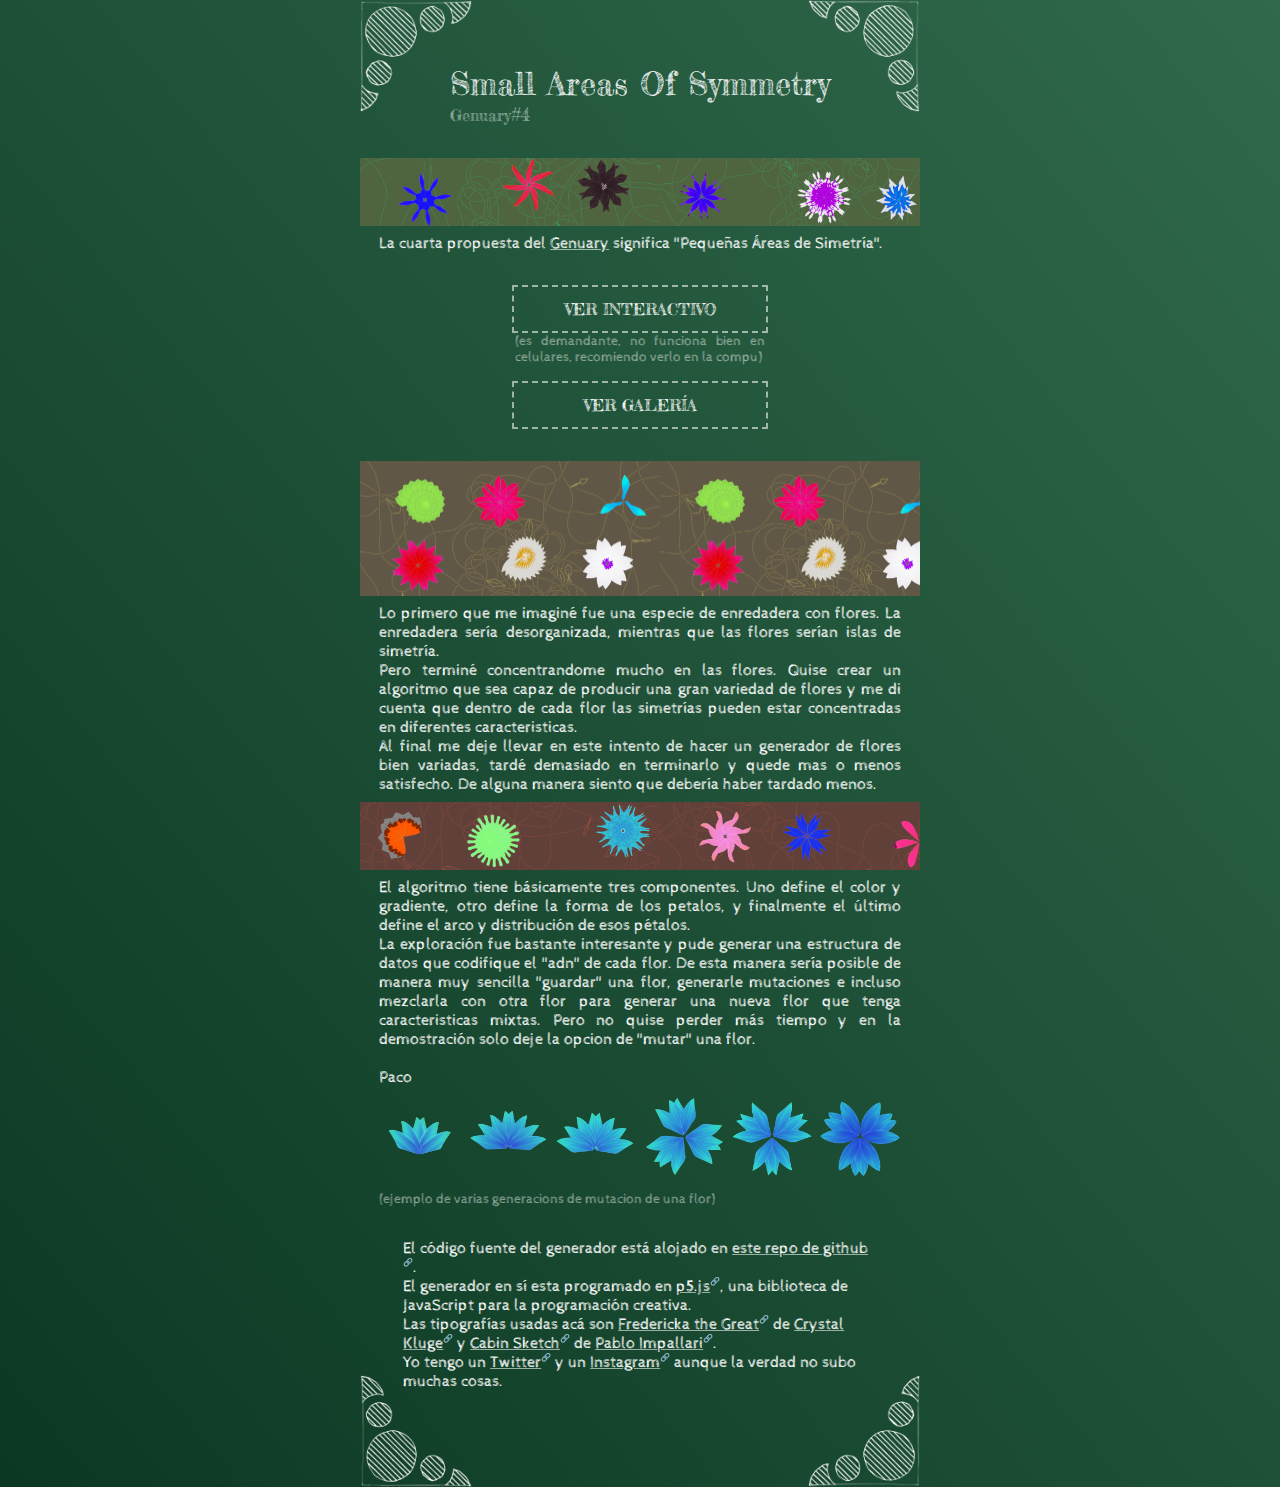
<file: public/4/index.html>
<!DOCTYPE html><html lang="es">
    <head>
        <meta name="viewport" content="initial-scale=1.0,user-scalable=no">
        <link rel="stylesheet" type="text/css" href="./style.css">
        <meta charset="utf-8">
        <link href="../cabin_sketch/cabin_sketch.css" rel="stylesheet">
        <link href="../fredericka_the_great/fredericka_the_great.css" rel="stylesheet">
    </head>
    <body>
        <div class="menu">
            <div class="title">
                <div><h1>Small Areas Of Symmetry</h1>
                <h4>Genuary</h4><h3>#4</h3></div>
            </div>
            <div class="flores"><div></div></div>
            <p>
            La cuarta propuesta del <a href="#" onpointerdown="document.getElementById('genuary').style.maxHeight='26em'">Genuary</a> significa "Pequeñas Áreas de Simetría".
            </p>
            <p class="colapsado" id="genuary">
            <a target="_blank" href="https://genuary2021.github.io/">Genuary</a> es como Inktober pero
            de arte generativo y durante Enero.<br> Es decir, un desafío-estímulo para crear pequeñas obras de
            <a target="_blank" href="https://es.wikipedia.org/wiki/Arte_generativo">arte generativo</a>
            durante cada día de Enero. Existen propuestas temáticas o disparadores para cada día.<br/>
            Obviamente no llegué a hacer todos los días de Enero una producción pero aún así voy a seguir las consignas a mi tiempo.<br/>
            En wikipedia dicen que el "arte generativo a menudo se refiere al arte algorítmico (obras de arte generadas por computadora mediante algoritmos),
            pero los artistas también lo pueden hacer utilizando sistemas de química, biología, mecánica y robótica, materiales inteligentes,
            aleatorización manual, modelos matemáticos, mapeo de datos, simetría, enladrillando y más".
            </p>
            <div class="opciones">
                <a href="./interactivo/" class="boton"><div>VER INTERACTIVO</div></a>
                <p class="aclaracion">(es demandante, no funciona bien en celulares, recomiendo verlo en la compu)</p>
                
                <a href="./galeria.html" class="boton"><div class="boton">VER GALERÍA</div></a>
            </div>
            <div class="flores _2"><div></div></div>
            <p>
            Lo primero que me imaginé fue una especie de enredadera con flores. La enredadera sería desorganizada,
            mientras que las flores serían islas de simetría.<br/>
            Pero terminé concentrandome mucho en las flores. Quise crear un algoritmo que sea capaz de producir una gran variedad de flores
            y me di cuenta que dentro de cada flor las simetrías pueden estar concentradas en diferentes caracteristicas.<br/>
            Al final me deje llevar en este intento de hacer un generador de flores bien variadas, tardé demasiado en terminarlo y quede
            mas o menos satisfecho. De alguna manera siento que debería haber tardado menos.<br/>
            </p>
            <div class="flores _3"><div></div></div>
            <p>
            El algoritmo tiene básicamente tres componentes. Uno define el color y gradiente, otro define la forma de los petalos,
            y finalmente el último define el arco y distribución de esos pétalos.<br/>
            La exploración fue bastante interesante y pude generar una estructura de datos que codifique el "adn" de cada flor. De esta manera
            sería posible de manera muy sencilla "guardar" una flor, generarle mutaciones e incluso mezclarla con otra flor para generar una 
            nueva flor que tenga caracteristicas mixtas. Pero no quise perder más tiempo y en la demostración solo deje la opcion de "mutar" una flor.
            </p>
            <br/>
            <p>Paco</p>
            <!--<div class="flores mutacion"><div></div></div>-->
            <img class="expandir" src="./ejemplo_mutacion_azul_960.png"/>
            <p class="aclaracion">(ejemplo de varias generacions de mutacion de una flor)</p>
            <div class="apendice">
                El código fuente del generador está alojado en <a href="https://github.com/pacoelayudante/Genuary2021/tree/master/public/4/interactivo" target="_blank">este repo de github</a>.<br/>
                El generador en sí esta programado en <a href="https://p5js.org/" onpointerup="event.stopPropagation()" target="_blank">p5.js</a>, una biblioteca de
      JavaScript para la programación creativa.<br>
                Las tipografías usadas acá son <a href="https://fonts.google.com/specimen/Fredericka+the+Great" target="_blank">Fredericka the Great</a>
                de <a href="https://twitter.com/tartworkshop" target="_blank">Crystal Kluge</a>
                y <a href="https://fonts.google.com/specimen/Cabin+Sketch" target="_blank">Cabin Sketch</a> de <a href="https://twitter.com/impallaritype" target="_blank">Pablo Impallari</a>.<br/>
                Yo tengo un <a href="https://www.twitter.com/pacoelayudante/" target="_blank">Twitter</a> y un <a href="https://www.instagram.com/pacoelayudante/" target="_blank">Instagram</a> aunque la verdad no subo muchas cosas.<br/>
            </div>
        </div>
    </body>
</html>
</file>
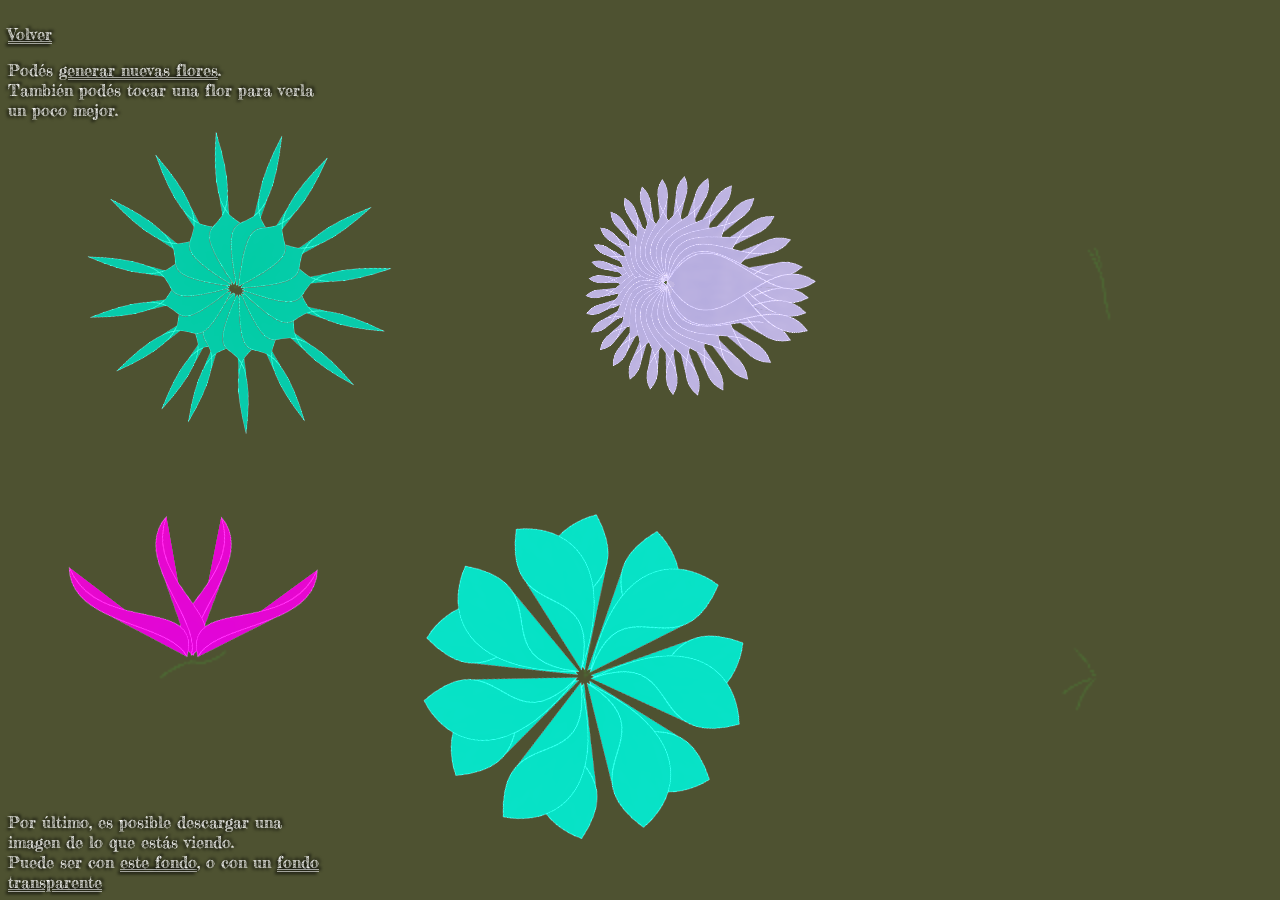
<file: public/4/interactivo/index.html>
<!DOCTYPE html>
<html lang="es" translate="no">

<head>
  <meta http-equiv="Cache-Control" content="no-store" />
  <meta name="viewport" content="initial-scale=1.0,user-scalable=no">
  <script src="p5.js"></script>
  <link rel="stylesheet" type="text/css" href="./style.css">
  <meta charset="utf-8">
  <link href="../../fredericka_the_great/fredericka_the_great.css" rel="stylesheet">

</head>

<body>
  <div class="panel" onmousedown="event.stopPropagation()">
    <p><a href="#" onpointerup="history.back()">Volver</a></p>
    <div id="sin-zoom">Podés <a id="generar">generar nuevas flores</a>.<br>También podés tocar una flor para verla un
      poco mejor.</div>
    <div id="con-zoom" class="oculto">Ahora que estás viendo una flor de cerca, podés <a id="mutar">generar
        mutaciones</a>.<br>También podes volver a ver las demás flores tocando en cualquier lado.</div>
  </div>
  <script src="sketch.js"></script>
  <div class="panel abajo" onmousedown="event.stopPropagation()">
    Por último, es posible descargar una imagen de lo que estás viendo.<br/>
    Puede ser con <a id="descargar-con">este fondo</a>, o con un <a id="descargar-sin">fondo transparente</a>
  </div>

</body>

</html>
</file>
<file: public/4/style.css>
html,
body {
  margin: 0;
  padding: 0;
  min-height: 100%;
  width: 100%;

}

body {
    color: white;
    background-color: black;
    background: #0C3823;
    background: linear-gradient(230deg, #30694B 0%, #0C3823 100%);
    flex-direction: row;
    justify-content: center;
    align-items: center;
    font-family: 'Cabin Sketch';
}
::-webkit-scrollbar {
  background: #0C3823;
}
::-webkit-scrollbar-thumb {
  background: #30694B;
  border: 3px solid #0C3823;
}

body>.menu{
    width: 100%;
    max-width: 35em;
    border: 1em solid;
    box-sizing: border-box;
    border-image-source: url(./esquinas.png);
    border-image-slice: 50%;
    min-height: 100%;
    border-image-width: 7;
    margin: 0 auto;
    padding: 3em 0;
}

p {
    margin: 0 .2em;
    text-align: justify;
    word-wrap: break-word;
}
h1,h2,h3,h4 {
    margin: 0 auto;
    font-style: normal;
    font-weight: normal;
    font-family: 'Fredericka the Great';
    display:inline-block;
    opacity: 50%;
}
h1 {
    opacity: 90%;
    display:block;
    text-align: center;
    font-size: 2em;
}
.title {
  display: flex;
  justify-content: center;
  align-items: center;
  margin-bottom: 2em;
}
.title>div {
  display: inline-block;
}

a, a:visited, a:hover {
  color: inherit;
  text-decoration-color: #ffffff90;
}

.boton {
  text-decoration: none;
}
.boton>div {
  border: #ffffff90 2px dashed;
  padding: 0.75em;
  text-align: center;
  font-family: 'Fredericka the Great';
  margin-top: 1em;
  cursor: pointer;
}
.boton:hover {
  color: black;
  text-shadow: 1px 1px white, -1px -1px white;
}
.aclaracion {
  opacity: 50%;
  font-size: 0.85em;
}
.opciones {
  margin: 2em auto;
  max-width: 16em;
}

.apendice {
  padding: 2em 1.7em;
}

@keyframes scrolling {
  from{
      background-position-x: 0;
  }
  to{
      background-position-x: 100%;
  }
}
@keyframes scrolling-inv {
  from{
      background-position-x: 0;
  }
  to{
      background-position-x: -100%;
  }
}
@keyframes scrolling-y {
  from{
      background-position-y: 0;
  }
  to{
      background-position-y: -135px;
  }
}
.flores {
  overflow: hidden;
  margin: 0.5em -1em;  
  height: 68px;
}
.flores>div{
  background-size: 50% 100%;/*600px 68px;*/
  background-repeat: repeat;
  animation: scrolling 15s linear infinite;  
  background-image: url(./flores_2_largo_w960.png);
  width: 1200px;
  height: 100%;
}

.flores._2 {
  height: 135px;
}
.flores._2>div {
  background-image: url(./flores_5_w600.png);
  width: 600px;
  height: 100%;
  animation: scrolling-inv 15s linear infinite, scrolling-y 15s linear infinite;  
}

.flores._3>div{
  background-image: url(./flores_3_largo_w960.png);
}

.flores._mutacion>div {
  background-image: url(./ejemplo_mutacion_azul_960.png);
}

.expandir {
  margin: 0.5em 0em;
  width: 100%;
  height: auto;
}

.colapsado {
  overflow: hidden;
  max-height: 0;
  transition: max-height ease-in-out 0.7s;
}

.menu-galeria {
  padding: 1em 0;
}
.menu-galeria>p{
  margin: 0 auto;
  width: 80%;
}

.galeria {
  display: flex;
  flex-direction: row;
  max-width: 100%;
  overflow: auto;
}
.galeria>* {
  height: 25vh;
  flex-grow: 0;
  flex-shrink: 1;
  max-height: 100%;
  display: flex;
  flex-direction: row;
}
.galeria.fina>* {
  height: 15vh;
}

.galeria>*>img {
  max-height: 100%;
  flex-shrink: 1;
}
.galeria img {
  cursor: pointer;
}

.anim>*:first-child {
  animation: anim-se-puede-scrollear 2s ease;
}

#cubreventana {
  user-select: none;
  cursor: pointer;
  position: fixed;
  z-index: 1;  
  height: 100%;
  width: 100%;
  overflow-y: hidden;
  margin: 0 auto;
  text-align: center;

  background: #0C3823A0;
  background: linear-gradient(230deg, #30694BA0 0%, #0C3823A0 100%);
}
#cubreventana>img{
  height: 100%;
}

.escondida {
  pointer-events: none;
}
img.escondida {
  display: none;
}
#cubreventana.escondida {
  animation: aparicion 0.5s forwards reverse;
}
#cubreventana:not(.escondida) {
  animation: aparicion2 0.5s;
}

a[href*="http"]::after{
  content: '🔗';
  display: inline-block;
  font-size: 50%;
  vertical-align: top;
}

@keyframes aparicion {
  0% {
    margin-top: -5em;    
    opacity: 0%;
  }
  1% {
    margin-top: -5em;
  }
  100% {
    margin-top: 0;   
    opacity: 100%; 
  }
}
@keyframes aparicion2 {
  0% {
    margin-top: -5em;    
    opacity: 0%;
  }
  1% {
    margin-top: -5em;
  }
  100% {
    margin-top: 0;   
    opacity: 100%; 
  }
}

@keyframes anim-se-puede-scrollear {
  0% {
    margin-left: 0%;
  }
  50% {
    margin-left: -30%;
  }
  100% {
    margin-left: 0%;
  }
}
</file>
<file: public/cabin_sketch/cabin_sketch.css>
/*
Extraído de Google Fonts
https://fonts.google.com/specimen/Cabin+Sketch

These fonts are licensed under the Open Font License.
You can use them freely in your products & projects - print or digital, commercial or otherwise. However, you can't sell the fonts on their own.
This isn't legal advice, please consider consulting a lawyer and see the full license for all details.

About Cabin Sketch
The Cabin Font is a humanist sans inspired by Edward Johnston’s and Eric Gill’s typefaces, with a touch of modernism.
Cabin incorporates modern proportions, optical adjustments, and some elements of the geometric sans.
This is the Sketch version, with the texture of a teenage doodle.

Impallari Type
Pablo Impallari is Argentinian type designer based in Rosario.
*/

/*
use
font-family: 'Cabin Sketch', cursive;
*/

/* latin */
@font-face {
  font-family: 'Cabin Sketch';
  font-style: normal;
  font-weight: 400;
  font-display: fallback;
  src: url(./cabin_sketch_latin.woff2) format('woff2');
  unicode-range: U+0000-00FF, U+0131, U+0152-0153, U+02BB-02BC, U+02C6, U+02DA, U+02DC, U+2000-206F, U+2074, U+20AC, U+2122, U+2191, U+2193, U+2212, U+2215, U+FEFF, U+FFFD;
}
</file>
<file: public/fredericka_the_great/fredericka_the_great.css>
/*
Extraído de Google Fonts
https://fonts.google.com/specimen/Fredericka+the+Great

These fonts are licensed under the Open Font License.
You can use them freely in your products & projects - print or digital, commercial or otherwise. However, you can't sell the fonts on their own.
This isn't legal advice, please consider consulting a lawyer and see the full license for all details.

About Fredericka the Great
Fredericka recalls my college days of nights spent creating handdrawn presentation boards, architectural sketches and student union posters.
She's fun, she's casual, she's preppy, she's classic, she's Great! Designed by Crystal Kluge of Tart Workshop.

Tart Workshop
*/

/*
use
font-family: 'Fredericka the Great', cursive;
*/

/* latin-ext */
@font-face {
  font-family: 'Fredericka the Great';
  font-style: normal;
  font-weight: 400;
  font-display: fallback;
  src: url(./fredericka_the_great_latin_ext.woff2) format('woff2');
  unicode-range: U+0100-024F, U+0259, U+1E00-1EFF, U+2020, U+20A0-20AB, U+20AD-20CF, U+2113, U+2C60-2C7F, U+A720-A7FF;
}
/* latin */
@font-face {
  font-family: 'Fredericka the Great';
  font-style: normal;
  font-weight: 400;
  font-display: fallback;
  src: url(./fredericka_the_great_latin.woff2) format('woff2');
  unicode-range: U+0000-00FF, U+0131, U+0152-0153, U+02BB-02BC, U+02C6, U+02DA, U+02DC, U+2000-206F, U+2074, U+20AC, U+2122, U+2191, U+2193, U+2212, U+2215, U+FEFF, U+FFFD;
}
</file>
<file: public/4/interactivo/style.css>
html,
body {
  margin: 0;
  padding: 0;
  height: 100%;
  width: 100%;
  overflow: hidden; 
}

canvas {
  display: block;
}

.panel {
  max-width: 20em;
  font-family: 'Fredericka the Great', cursive;
  position: absolute;
  color: white;
  margin: 0.5em;
  user-select: none; 
  text-shadow: -2px 2px 3px black, 2px -2px 3px black;
}

.panel a, .panel a:visited, .panel a:active {
  text-decoration: underline double #ffffff90 0px;
   cursor: pointer;
   color: inherit;
}
.panel .oculto {
  display: none;
}

.panel.abajo {
  bottom: 0;
}
</file>
